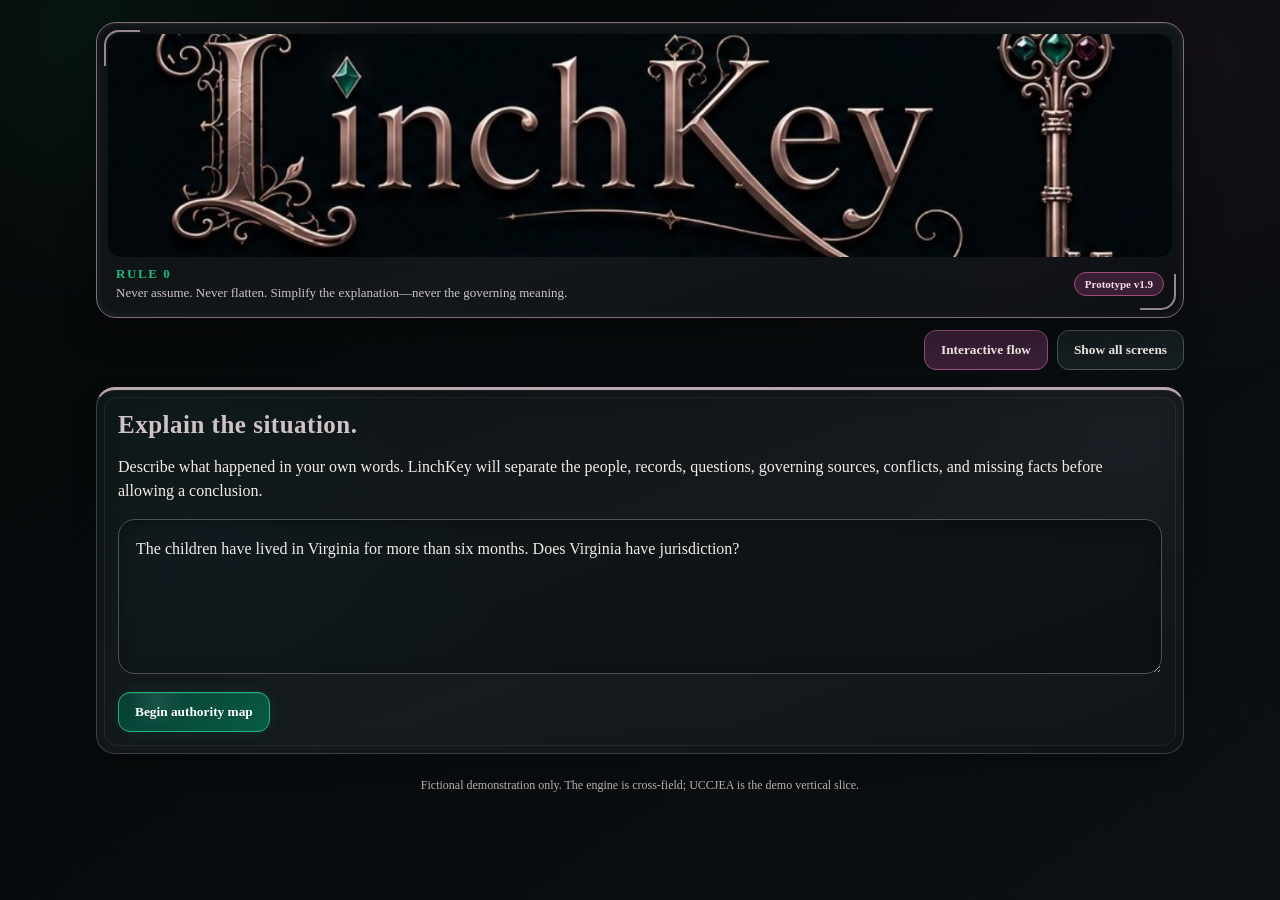
<file: index.html>
<!doctype html>
<html lang="en">
<head>
<meta charset="utf-8">
<meta name="viewport" content="width=device-width,initial-scale=1">
<title>LinchKey</title>
<meta http-equiv="refresh" content="0; url=./LinchKey_index_v2.1_FULL_Required_Governing_Pathway.html">
<script>
window.location.replace("./LinchKey_index_v2.1_FULL_Required_Governing_Pathway.html");
</script>
</head>
<body>
<p>
Opening LinchKey…
<a href="./LinchKey_index_v2.1_FULL_Required_Governing_Pathway.html">Tap here</a>
</p>
</body>
</html>
</file>
